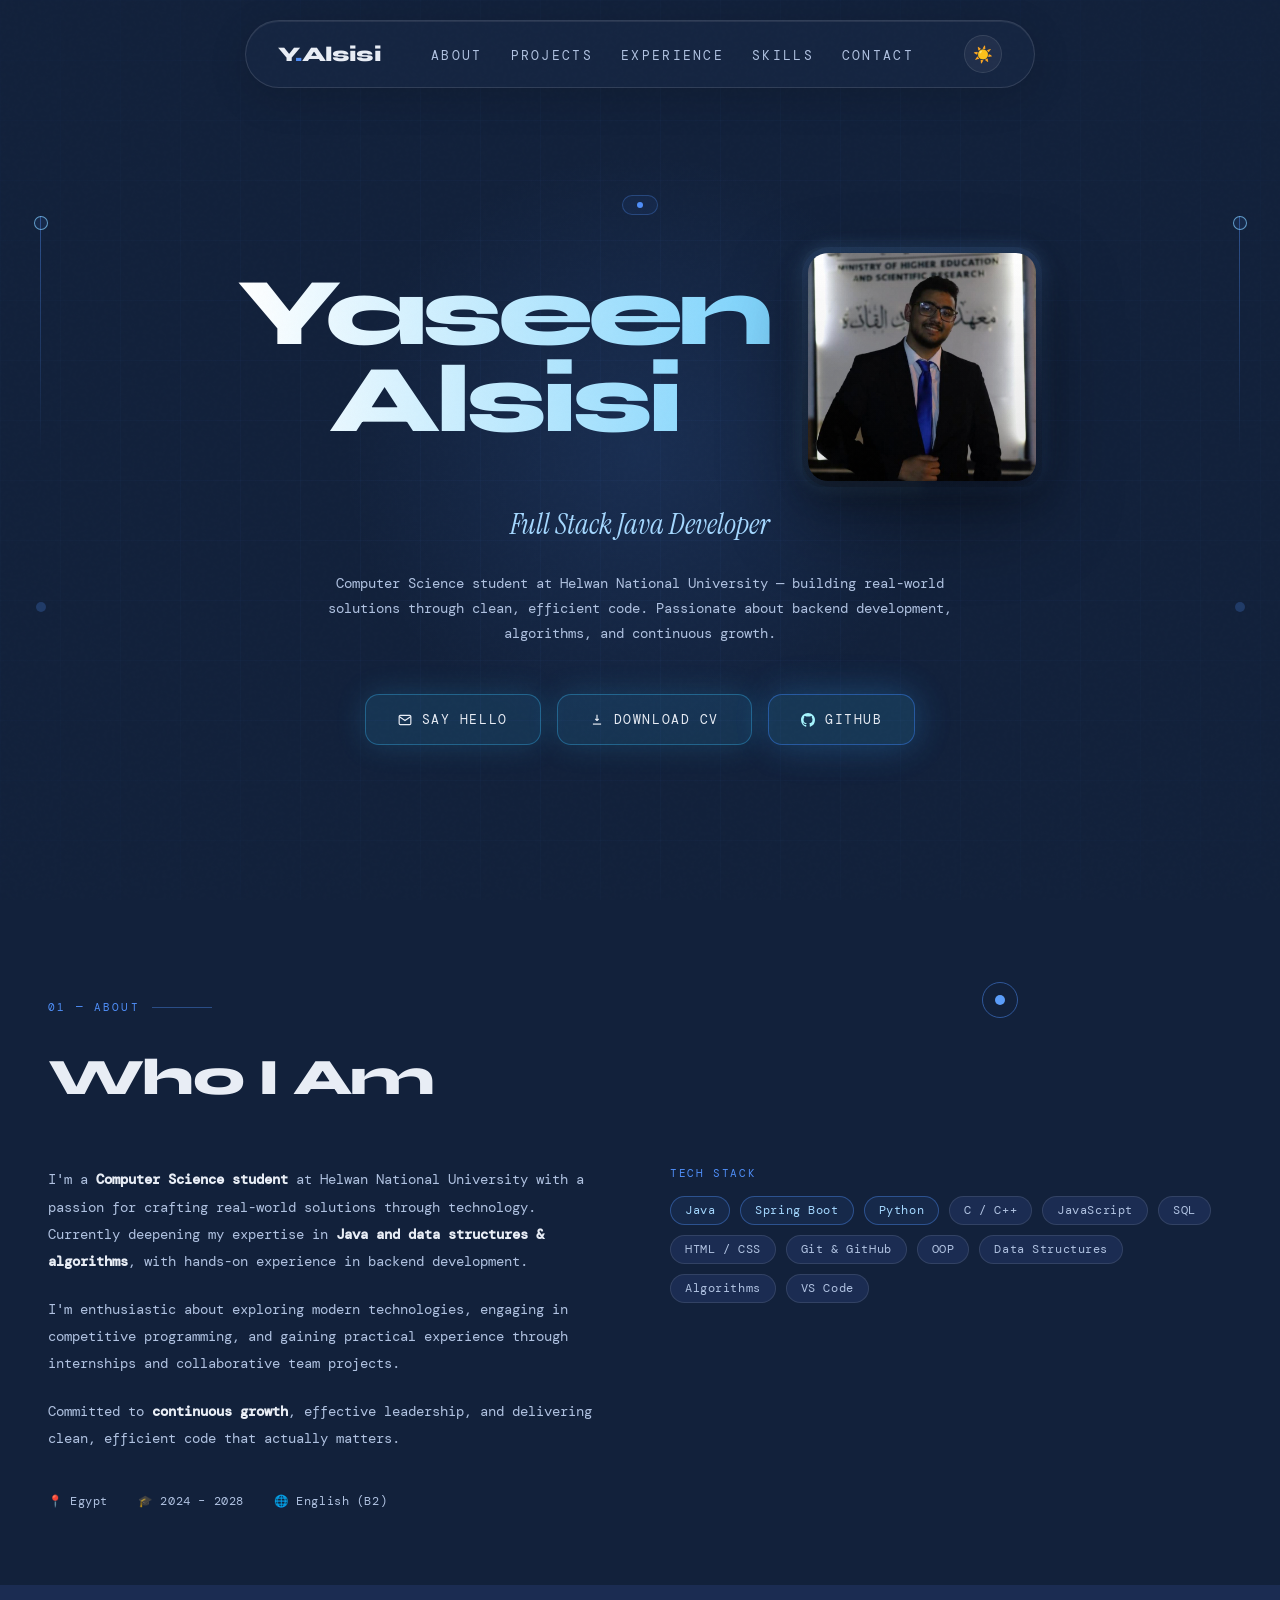
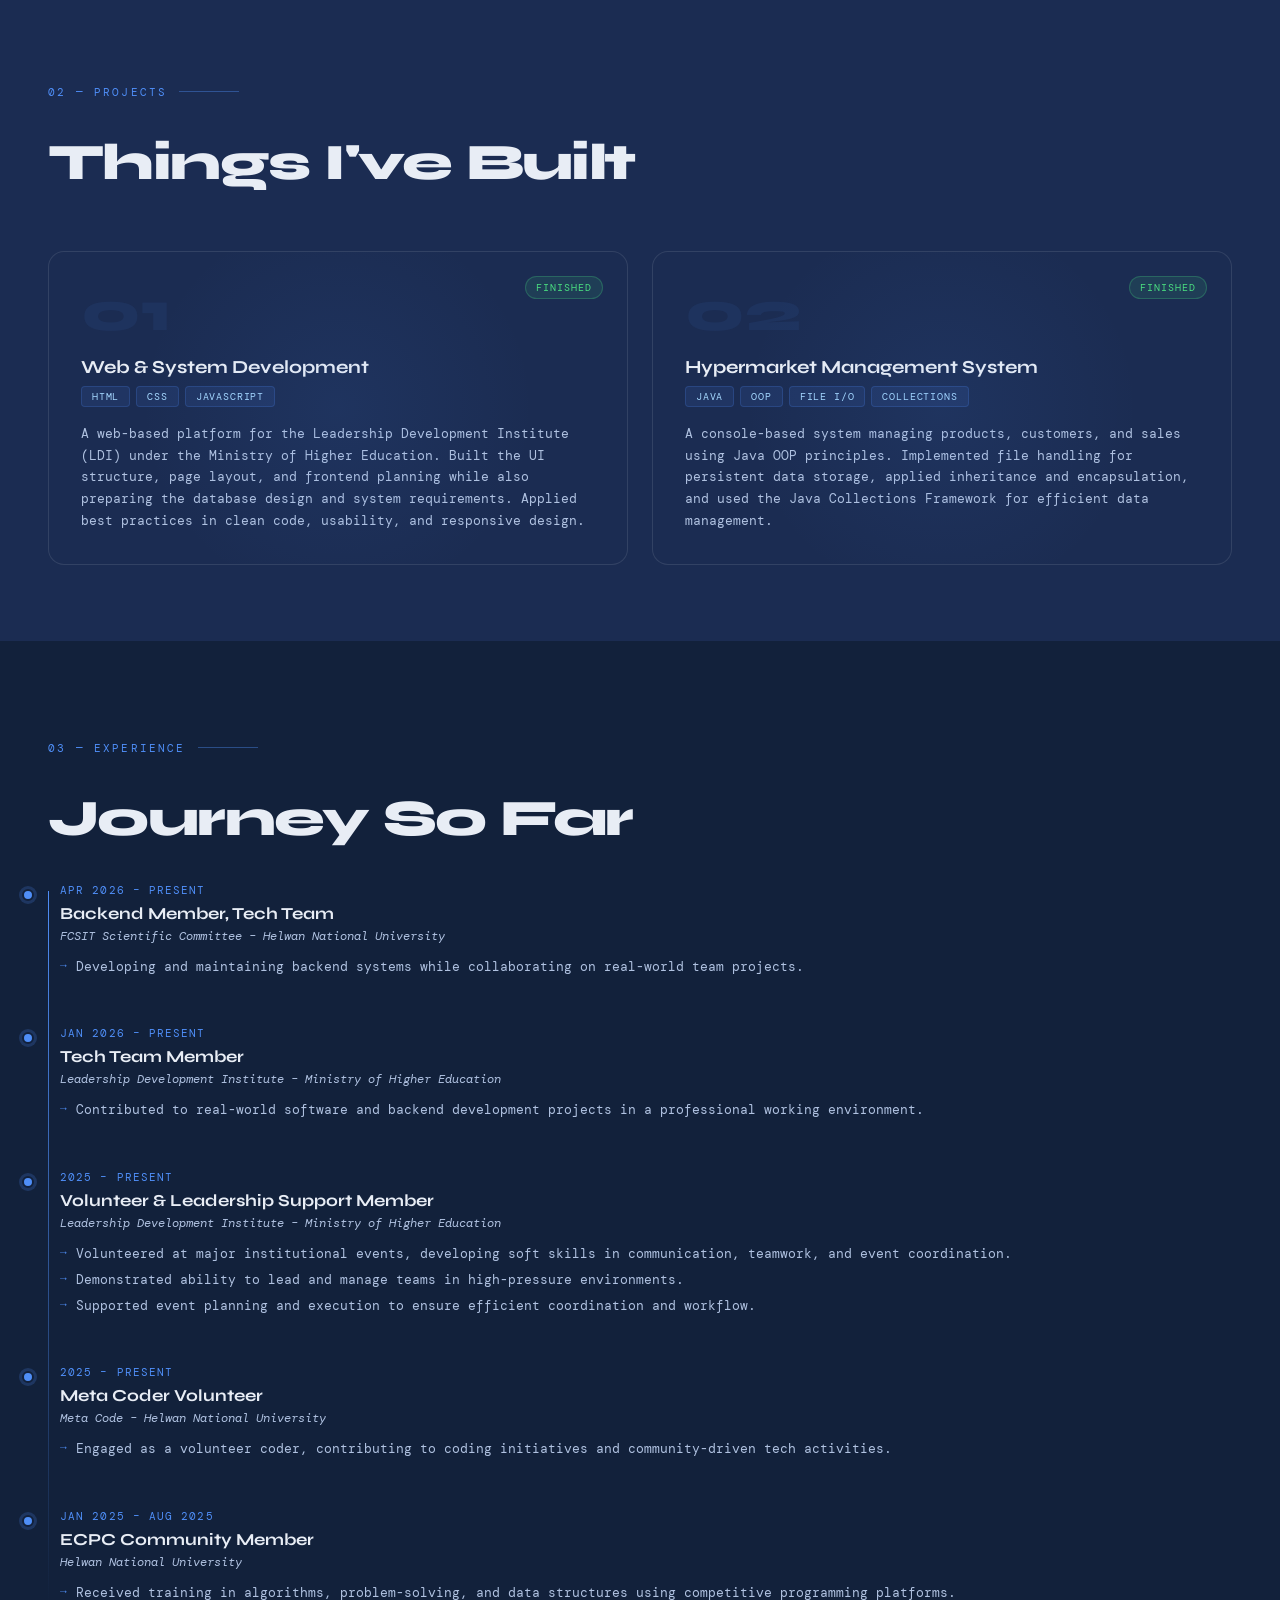
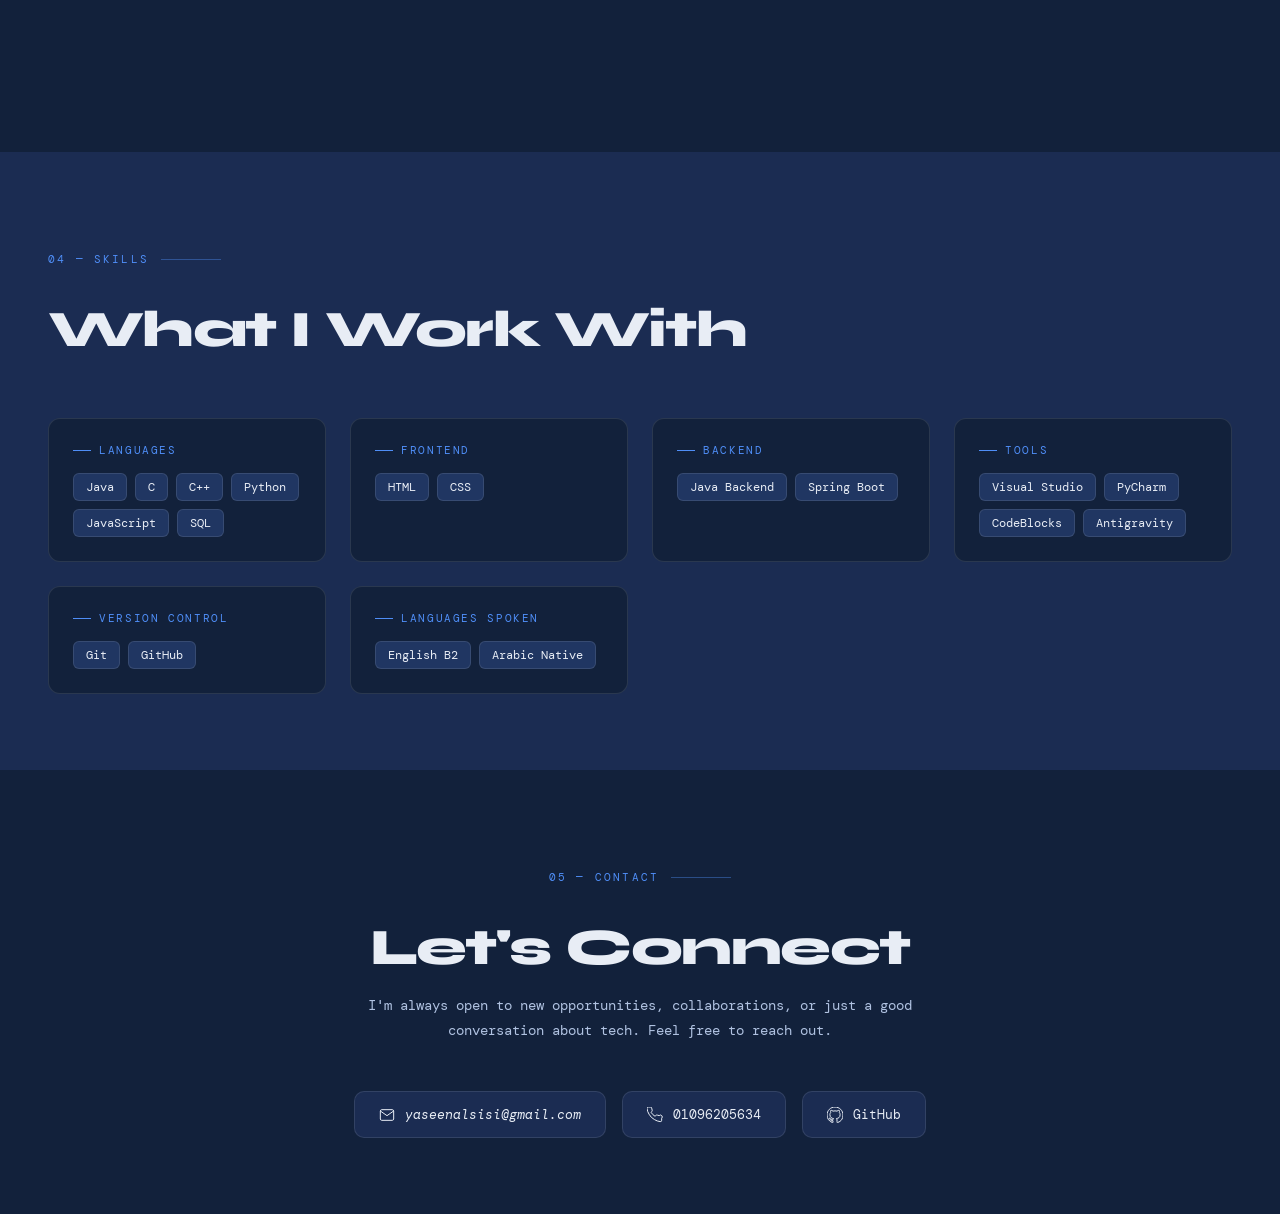
<file: index.html>
<!DOCTYPE html>
<html lang="en">
<head>
<meta charset="UTF-8">
<meta name="viewport" content="width=device-width, initial-scale=1.0">
<title>Yaseen Osama Alsisi — Portfolio</title>
<link rel="icon" href="photos/blue-letter-y-logo-design-vector.jpg">
<link href="https://fonts.googleapis.com/css2?family=Syne:wght@400;600;700;800&family=DM+Mono:ital,wght@0,300;0,400;1,300&family=Instrument+Serif:ital@0;1&display=swap" rel="stylesheet">
<link rel="stylesheet" href="style.css">
<script src="style.js" defer></script>
</head>
<body>

<div class="cursor" id="cursor"></div>
<div class="cursor-ring" id="cursorRing"></div>

<!-- NAV -->
<nav>
  <a href="#" class="nav-logo">Y<span>.</span>Alsisi</a>
  <ul class="nav-links">
    <li><a href="#about">About</a></li>
    <li><a href="#projects">Projects</a></li>
    <li><a href="#experience">Experience</a></li>
    <li><a href="#skills">Skills</a></li>
    <li><a href="#contact">Contact</a></li>
  </ul>
  <button class="nav-hamburger" id="nav-hamburger" aria-label="Open menu">
    <span></span><span></span><span></span>
  </button>
  <button id="theme-toggle" class="theme-toggle" aria-label="Toggle theme">🌙</button>
</nav>

<!-- HERO -->
<section class="hero">
  <div class="hero-grid"></div>
  <div class="hero-glow"></div>
  <div class="hero-accent hero-accent-left"></div>
  <div class="hero-accent hero-accent-right"></div>
  <div class="hero-content">
    <div class="hero-tag"></div>
    <div class="hero-heading">
      <h1 class="hero-name">
        Yaseen<br>
        <span class="line2">Alsisi</span>
      </h1>
      <div class="hero-photo-wrap">
        <img src="photos/WhatsApp Image 2026-06-04 at 12.15.10 AM.jpeg" alt="" class="hero-photo">
      </div>
    </div>
    <div class="hero-role">Full Stack Java Developer</div>
    <p class="hero-desc">
      Computer Science student at Helwan National University — building real-world solutions through clean, efficient code. Passionate about backend development, algorithms, and continuous growth.
    </p>
    <div class="hero-cta">
      <a href="mailto:yaseenalsisi@gmail.com" class="btn-ghost">
        <svg width="14" height="14" viewBox="0 0 24 24" fill="none" stroke="currentColor" stroke-width="2"><path d="M4 4h16c1.1 0 2 .9 2 2v12c0 1.1-.9 2-2 2H4c-1.1 0-2-.9-2-2V6c0-1.1.9-2 2-2z"/><polyline points="22,6 12,13 2,6"/></svg>
        Say Hello
      </a>
      <a href="Yaseen-Alsisi-CV.pdf" download="Yaseen-Alsisi-CV.pdf" class="btn-ghost">
        <svg width="14" height="14" viewBox="0 0 24 24" fill="none" stroke="currentColor" stroke-width="2"><path d="M12 3v10m0 0l-3-3m3 3l3-3"/><path d="M5 19h14"/></svg>
        Download CV
      </a>
      <a href="https://github.com/YaseenAlsisi" target="_blank" class="btn-ghost btn-github">
        <svg width="14" height="14" viewBox="0 0 24 24" fill="currentColor"><path d="M12 0C5.37 0 0 5.37 0 12c0 5.31 3.435 9.795 8.205 11.385.6.105.825-.255.825-.57 0-.285-.015-1.23-.015-2.235-3.015.555-3.795-.735-4.035-1.41-.135-.345-.72-1.41-1.23-1.695-.42-.225-1.02-.78-.015-.795.945-.015 1.62.87 1.845 1.23 1.08 1.815 2.805 1.305 3.495.99.105-.78.42-1.305.765-1.605-2.67-.3-5.46-1.335-5.46-5.925 0-1.305.465-2.385 1.23-3.225-.12-.3-.54-1.53.12-3.18 0 0 1.005-.315 3.3 1.23.96-.27 1.98-.405 3-.405s2.04.135 3 .405c2.295-1.56 3.3-1.23 3.3-1.23.66 1.65.24 2.88.12 3.18.765.84 1.23 1.905 1.23 3.225 0 4.605-2.805 5.625-5.475 5.925.435.375.81 1.095.81 2.22 0 1.605-.015 2.895-.015 3.3 0 .315.225.69.825.57A12.02 12.02 0 0024 12c0-6.63-5.37-12-12-12z"/></svg>
        GitHub
      </a>
    </div>
  </div>
  <div class="hero-stats">
    <div class="stat-item">
      <div class="stat-num">2.7<span>6</span></div>
      <div class="stat-label">CGPA</div>
    </div>
    <div class="stat-item">
      <div class="stat-num">2<span>+</span></div>
      <div class="stat-label">Projects</div>
    </div>
    <div class="stat-item">
      <div class="stat-num">4<span>+</span></div>
      <div class="stat-label">Activities</div>
    </div>
  </div>
</section>

<!-- ABOUT -->
<section id="about">
  <div class="section-label">01 — About</div>
  <h2 class="section-title reveal">Who I Am</h2>
  <div class="about-grid">
    <div class="about-text reveal">
      <p>I'm a <strong>Computer Science student</strong> at Helwan National University with a passion for crafting real-world solutions through technology. Currently deepening my expertise in <strong>Java and data structures & algorithms</strong>, with hands-on experience in backend development.</p>
      <p>I'm enthusiastic about exploring modern technologies, engaging in competitive programming, and gaining practical experience through internships and collaborative team projects.</p>
      <p>Committed to <strong>continuous growth</strong>, effective leadership, and delivering clean, efficient code that actually matters.</p>
      <br>
      <div style="font-size:0.72rem; color: var(--muted); letter-spacing:0.05em;">
        📍 Egypt &nbsp;&nbsp; 🎓 2024 – 2028 &nbsp;&nbsp; 🌐 English (B2)
      </div>
    </div>
    <div class="reveal">
      <div style="font-size:0.68rem; letter-spacing:0.15em; text-transform:uppercase; color:var(--accent); margin-bottom:16px;">Tech Stack</div>
      <div class="skills-cloud">
        <span class="skill-tag highlight">Java</span>
        <span class="skill-tag highlight">Spring Boot</span>
        <span class="skill-tag highlight">Python</span>
        <span class="skill-tag">C / C++</span>
        <span class="skill-tag">JavaScript</span>
        <span class="skill-tag">SQL</span>
        <span class="skill-tag">HTML / CSS</span>
        <span class="skill-tag">Git & GitHub</span>
        <span class="skill-tag">OOP</span>
        <span class="skill-tag">Data Structures</span>
        <span class="skill-tag">Algorithms</span>
        <span class="skill-tag">VS Code</span>
      </div>
    </div>
  </div>
</section>

<!-- PROJECTS -->
<section id="projects" style="background: var(--surface);">
  <div class="section-label">02 — Projects</div>
  <h2 class="section-title reveal">Things I've Built</h2>
  <div class="projects-grid">

    <div class="project-card reveal">
      <div class="project-status">Finished</div>
      <div class="project-num">01</div>
      <div class="project-title">Web & System Development</div>
      <div class="project-tech">
        <span class="tech-badge">HTML</span>
        <span class="tech-badge">CSS</span>
        <span class="tech-badge">JavaScript</span>
      </div>
      <p class="project-desc">
        A web-based platform for the Leadership Development Institute (LDI) under the Ministry of Higher Education. Built the UI structure, page layout, and frontend planning while also preparing the database design and system requirements. Applied best practices in clean code, usability, and responsive design.
      </p>
    </div>

    <div class="project-card reveal" style="transition-delay: 0.1s">
      <div class="project-status">Finished</div>
      <div class="project-num">02</div>
      <div class="project-title">Hypermarket Management System</div>
      <div class="project-tech">
        <span class="tech-badge">Java</span>
        <span class="tech-badge">OOP</span>
        <span class="tech-badge">File I/O</span>
        <span class="tech-badge">Collections</span>
      </div>
      <p class="project-desc">
        A console-based system managing products, customers, and sales using Java OOP principles. Implemented file handling for persistent data storage, applied inheritance and encapsulation, and used the Java Collections Framework for efficient data management.
      </p>
    </div>

  </div>
</section>

<!-- EXPERIENCE -->
<section id="experience">
  <div class="section-label">03 — Experience</div>
  <h2 class="section-title reveal">Journey So Far</h2>
  <div class="timeline">

    <div class="timeline-item">
      <div class="timeline-dot"></div>
      <div class="timeline-date">Apr 2026 – Present</div>
      <div class="timeline-title">Backend Member, Tech Team</div>
      <div class="timeline-org">FCSIT Scientific Committee – Helwan National University</div>
      <ul class="timeline-bullets">
        <li>Developing and maintaining backend systems while collaborating on real-world team projects.</li>
      </ul>
    </div>

    <div class="timeline-item">
      <div class="timeline-dot"></div>
      <div class="timeline-date">Jan 2026 – Present</div>
      <div class="timeline-title">Tech Team Member</div>
      <div class="timeline-org">Leadership Development Institute – Ministry of Higher Education</div>
      <ul class="timeline-bullets">
        <li>Contributed to real-world software and backend development projects in a professional working environment.</li>
      </ul>
    </div>

    <div class="timeline-item">
      <div class="timeline-dot"></div>
      <div class="timeline-date">2025 – Present</div>
      <div class="timeline-title">Volunteer & Leadership Support Member</div>
      <div class="timeline-org">Leadership Development Institute – Ministry of Higher Education</div>
      <ul class="timeline-bullets">
        <li>Volunteered at major institutional events, developing soft skills in communication, teamwork, and event coordination.</li>
        <li>Demonstrated ability to lead and manage teams in high-pressure environments.</li>
        <li>Supported event planning and execution to ensure efficient coordination and workflow.</li>
      </ul>
    </div>

    <div class="timeline-item">
      <div class="timeline-dot"></div>
      <div class="timeline-date">2025 – Present</div>
      <div class="timeline-title">Meta Coder Volunteer</div>
      <div class="timeline-org">Meta Code – Helwan National University</div>
      <ul class="timeline-bullets">
        <li>Engaged as a volunteer coder, contributing to coding initiatives and community-driven tech activities.</li>
      </ul>
    </div>

    <div class="timeline-item">
      <div class="timeline-dot"></div>
      <div class="timeline-date">Jan 2025 – Aug 2025</div>
      <div class="timeline-title">ECPC Community Member</div>
      <div class="timeline-org">Helwan National University</div>
      <ul class="timeline-bullets">
        <li>Received training in algorithms, problem-solving, and data structures using competitive programming platforms.</li>
      </ul>
    </div>

  </div>
</section>

<!-- SKILLS -->
<section id="skills" class="skills-section">
  <div class="section-label">04 — Skills</div>
  <h2 class="section-title reveal">What I Work With</h2>
  <div class="skills-categories reveal">
    <div class="skill-category">
      <div class="skill-cat-title">Languages</div>
      <div class="skill-items">
        <span class="skill-item">Java</span>
        <span class="skill-item">C</span>
        <span class="skill-item">C++</span>
        <span class="skill-item">Python</span>
        <span class="skill-item">JavaScript</span>
        <span class="skill-item">SQL</span>

      </div>
    </div>
    <div class="skill-category">
      <div class="skill-cat-title">Frontend</div>
      <div class="skill-items">
        <span class="skill-item">HTML</span>
        <span class="skill-item">CSS</span>
      </div>
    </div>
    <div class="skill-category">
      <div class="skill-cat-title">Backend</div>
      <div class="skill-items">
        <span class="skill-item">Java Backend</span>
        <span class="skill-item">Spring Boot</span>
      </div>
    </div>
    <div class="skill-category">
      <div class="skill-cat-title">Tools</div>
      <div class="skill-items">
        <span class="skill-item">Visual Studio</span>
        <span class="skill-item">PyCharm</span>
        <span class="skill-item">CodeBlocks</span>
        <span class="skill-item">Antigravity</span>

      </div>
    </div>
    <div class="skill-category">
      <div class="skill-cat-title">Version Control</div>
      <div class="skill-items">
        <span class="skill-item">Git</span>
        <span class="skill-item">GitHub</span>
      </div>
    </div>
    <div class="skill-category">
      <div class="skill-cat-title">Languages Spoken</div>
      <div class="skill-items">
        <span class="skill-item">English B2</span>
        <span class="skill-item">Arabic Native</span>
      </div>
    </div>
  </div>
</section>

<!-- CONTACT -->
<section id="contact">
  <div class="contact-inner">
    <div class="section-label" style="justify-content:center;">05 — Contact</div>
    <h2 class="section-title reveal" style="text-align:center;">Let's Connect</h2>
    <p class="reveal">I'm always open to new opportunities, collaborations, or just a good conversation about tech. Feel free to reach out.</p>
    <div class="contact-links reveal">
      <a href="mailto:yaseenalsisi@gmail.com" class="contact-link">
        <svg viewBox="0 0 24 24"><path d="M4 4h16c1.1 0 2 .9 2 2v12c0 1.1-.9 2-2 2H4c-1.1 0-2-.9-2-2V6c0-1.1.9-2 2-2z"/><polyline points="22,6 12,13 2,6"/></svg><i class="fa-solid fa-envelope">yaseenalsisi@gmail.com</i>
      </a>
      <a href="tel:+201096205634" class="contact-link">
        <svg viewBox="0 0 24 24"><path d="M22 16.92v3a2 2 0 01-2.18 2 19.79 19.79 0 01-8.63-3.07A19.5 19.5 0 013.07 10.8a19.79 19.79 0 01-3.07-8.68A2 2 0 012 0h3a2 2 0 012 1.72c.127.96.361 1.903.7 2.81a2 2 0 01-.45 2.11L6.09 7.91a16 16 0 006 6l1.27-1.27a2 2 0 012.11-.45c.907.339 1.85.573 2.81.7A2 2 0 0122 16.92z"/></svg>
        01096205634
      </a>
      <a href="https://github.com/YaseenAlsisi" target="_blank" class="contact-link">
        <svg viewBox="0 0 24 24" fill="currentColor" stroke="none"><path d="M12 0C5.37 0 0 5.37 0 12c0 5.31 3.435 9.795 8.205 11.385.6.105.825-.255.825-.57 0-.285-.015-1.23-.015-2.235-3.015.555-3.795-.735-4.035-1.41-.135-.345-.72-1.41-1.23-1.695-.42-.225-1.02-.78-.015-.795.945-.015 1.62.87 1.845 1.23 1.08 1.815 2.805 1.305 3.495.99.105-.78.42-1.305.765-1.605-2.67-.3-5.46-1.335-5.46-5.925 0-1.305.465-2.385 1.23-3.225-.12-.3-.54-1.53.12-3.18 0 0 1.005-.315 3.3 1.23.96-.27 1.98-.405 3-.405s2.04.135 3 .405c2.295-1.56 3.3-1.23 3.3-1.23.66 1.65.24 2.88.12 3.18.765.84 1.23 1.905 1.23 3.225 0 4.605-2.805 5.625-5.475 5.925.435.375.81 1.095.81 2.22 0 1.605-.015 2.895-.015 3.3 0 .315.225.69.825.57A12.02 12.02 0 0024 12c0-6.63-5.37-12-12-12z"/></svg>
        GitHub
      </a>
    </div>
  </div>
</section>
</body>
</html>
</file>
<file: style.css>
:root {
  --bg: #080c14;
  --surface: #0e1420;
  --surface2: #131926;
  --border: rgba(255, 255, 255, 0.07);
  --accent: #4f8ef7;
  --accent2: #7dd3fc;
  --accent3: #f472b6;
  --text: #e8edf5;
  --muted: #6b7a99;
  --glow: rgba(79, 142, 247, 0.15);
}

html[data-theme="light"] {
  --bg: #12213b;
  --surface: #1b2c52;
  --surface2: #203662;
  --border: rgba(255, 255, 255, 0.1);
  --accent: #4f8ef7;
  --accent2: #a5d8ff;
  --accent3: #fca5a5;
  --text: #e8edf5;
  --muted: #b0c2e1;
  --glow: rgba(79, 142, 247, 0.18);
}

*,
*::before,
*::after {
  box-sizing: border-box;
  margin: 0;
  padding: 0;
}

html {
  scroll-behavior: smooth;
}

body {
  background: var(--bg);
  color: var(--text);
  font-family: "DM Mono", monospace;
  overflow-x: hidden;
  cursor: none;
  transition: background 0.25s ease, color 0.25s ease;
}

/* Custom cursor */
.cursor {
  width: 10px;
  height: 10px;
  background: var(--accent);
  border-radius: 50%;
  position: fixed;
  top: 0;
  left: 0;
  pointer-events: none;
  z-index: 9999;
  transition: transform 0.1s ease;
  mix-blend-mode: screen;
}
.cursor-ring {
  width: 36px;
  height: 36px;
  border: 1px solid var(--accent);
  border-radius: 50%;
  position: fixed;
  top: 0;
  left: 0;
  pointer-events: none;
  z-index: 9998;
  transition:
    transform 0.18s ease,
    width 0.2s,
    height 0.2s,
    opacity 0.2s;
  opacity: 0.5;
}

/* Noise overlay */
body::before {
  content: "";
  position: fixed;
  inset: 0;
  background-image: url("data:image/svg+xml,%3Csvg viewBox='0 0 256 256' xmlns='http://www.w3.org/2000/svg'%3E%3Cfilter id='noise'%3E%3CfeTurbulence type='fractalNoise' baseFrequency='0.9' numOctaves='4' stitchTiles='stitch'/%3E%3C/filter%3E%3Crect width='100%25' height='100%25' filter='url(%23noise)' opacity='0.04'/%3E%3C/svg%3E");
  pointer-events: none;
  z-index: 1000;
  opacity: 0.35;
}

/* NAV */
nav {
  position: fixed;
  top: 20px;
  left: 50%;
  transform: translateX(-50%);

  width: fit-content;
  min-width: 700px;

  padding: 14px 32px;
  display: flex;
  justify-content: space-between;
  align-items: center;
  gap: 50px;

  z-index: 500;

  background: rgba(8, 12, 20, 0.85);
  backdrop-filter: blur(20px);

  border: 1px solid var(--border);
  border-radius: 999px; /* Oval shape */

  box-shadow:
    0 8px 32px rgba(0, 0, 0, 0.3),
    inset 0 1px 0 rgba(255, 255, 255, 0.05);
}

html[data-theme="light"] nav {
  background: rgba(22, 38, 67, 0.88);
  border-color: rgba(255, 255, 255, 0.12);
  box-shadow: 0 10px 40px rgba(0, 0, 0, 0.14), inset 0 1px 0 rgba(255, 255, 255, 0.08);
}

.theme-toggle {
  width: 38px;
  height: 38px;
  border-radius: 50%;
  display: inline-grid;
  place-items: center;
  border: 1px solid var(--border);
  background: rgba(255, 255, 255, 0.05);
  color: var(--text);
  font-size: 1rem;
  cursor: pointer;
  transition: transform 0.2s ease, background 0.2s ease, color 0.2s ease;
}

.theme-toggle:hover {
  transform: translateY(-2px);
  background: rgba(255, 255, 255, 0.12);
}

.theme-toggle:focus-visible {
  outline: 2px solid var(--accent);
  outline-offset: 3px;
}

/* Logo */
.nav-logo {
  font-family: "Syne", sans-serif;
  font-weight: 800;
  font-size: 1.3rem;
  letter-spacing: -0.03em;
  color: var(--text);
  text-decoration: none;

  transition: transform 0.3s ease;
}

.nav-logo:hover {
  transform: scale(1.05);
}

.nav-logo span {
  color: var(--accent);
}

/* Links */
.nav-links {
  display: flex;
  align-items: center;
  gap: 28px;
  list-style: none;
  margin: 0;
  padding: 0;
}

.nav-links a {
  font-size: 0.8rem;
  letter-spacing: 0.18em;
  text-transform: uppercase;
  color: var(--muted);
  text-decoration: none;
  transition: all 0.3s ease;
  position: relative;
}

.nav-links a:hover {
  color: var(--accent);
}

.nav-links a::after {
  content: "";
  position: absolute;
  left: 0;
  bottom: -6px;
  width: 0;
  height: 2px;
  background: var(--accent);
  transition: width 0.3s ease;
}

.nav-links a:hover::after {
  width: 100%;
}

/* HERO */
.hero {
  min-height: 100vh;
  display: flex;
  justify-content: center;
  align-items: center;
  text-align: center;
  padding: 120px 48px 80px;
  position: relative;
  overflow: hidden;
}

.hero-grid {
  position: absolute;
  inset: 0;
  background-image:
    linear-gradient(rgba(79, 142, 247, 0.04) 1px, transparent 1px),
    linear-gradient(90deg, rgba(79, 142, 247, 0.04) 1px, transparent 1px);
  background-size: 60px 60px;
  mask-image: radial-gradient(
    ellipse 80% 80% at 50% 50%,
    black 30%,
    transparent 100%
  );
}

.hero-glow {
  position: absolute;
  width: 600px;
  height: 600px;
  background: radial-gradient(
    circle,
    rgba(79, 142, 247, 0.12) 0%,
    transparent 70%
  );
  top: 50%;
  left: 50%;
  transform: translate(-50%, -50%);
  pointer-events: none;
  animation: pulse 4s ease-in-out infinite;
}

.hero-accent {
  position: absolute;
  top: 24%;
  width: 1px;
  height: 44%;
  background: linear-gradient(
    to bottom,
    rgba(79, 142, 247, 0.45),
    transparent 60%
  );
  pointer-events: none;
}

.hero-accent::before,
.hero-accent::after {
  content: "";
  position: absolute;
  left: 50%;
  transform: translateX(-50%);
  border-radius: 50%;
}

.hero-accent::before {
  top: 0;
  width: 14px;
  height: 14px;
  background: rgba(79, 142, 247, 0.08);
  border: 1px solid rgba(127, 204, 255, 0.7);
}

.hero-accent::after {
  bottom: 0;
  width: 10px;
  height: 10px;
  background: rgba(79, 142, 247, 0.24);
}

.hero-accent-left {
  left: 40px;
}

.hero-accent-right {
  right: 40px;
}

@keyframes pulse {
  0%,
  100% {
    transform: translate(-50%, -50%) scale(1);
    opacity: 1;
  }
  50% {
    transform: translate(-50%, -50%) scale(1.1);
    opacity: 0.7;
  }
}

.hero-content {
  position: relative;
  z-index: 2;
  max-width: 900px;
  display: flex;
  flex-direction: column;
  align-items: center;
}

.hero-heading {
  display: flex;
  align-items: center;
  justify-content: center;
  gap: 32px;
  flex-wrap: wrap;
  width: 100%;
  margin-bottom: 18px;
}

.hero-photo-wrap {
  width: 240px;
  max-width: 32vw;
  min-width: 180px;
  border-radius: 28px;
  overflow: visible;
  position: relative;
  padding: 6px; /* space for outer ring */
  background: linear-gradient(180deg, rgba(79, 142, 247, 0.06), rgba(15, 23, 42, 0.9));
  box-shadow: 0 32px 80px rgba(0, 0, 0, 0.35);
}

.hero-photo-wrap::before {
  content: "";
  position: absolute;
  inset: -6px;
  border-radius: 36px;
  background: conic-gradient(from 180deg, rgba(127, 204, 255, 0.12), rgba(79, 142, 247, 0.10));
  z-index: 0;
  filter: blur(6px);
  pointer-events: none;
}

.hero-photo {
  width: 100%;
  height: auto;
  display: block;
  aspect-ratio: 1 / 1;
  object-fit: cover;
  border-radius: 20px;
  position: relative;
  z-index: 2;
  transform: translateZ(0);
  transition: transform 0.25s ease, box-shadow 0.25s ease;
  box-shadow: 0 10px 30px rgba(0, 0, 0, 0.45);
  filter: saturate(1.05) contrast(1.02);
}

.hero-photo-wrap::after {
  content: "";
  position: absolute;
  inset: 0;
  border-radius: 20px;
  background: linear-gradient(180deg, rgba(255,255,255,0.02), rgba(0,0,0,0.10));
  z-index: 3;
  pointer-events: none;
}

.hero-photo-wrap:hover .hero-photo {
  transform: translateY(-6px) scale(1.02);
  box-shadow: 0 24px 60px rgba(79, 142, 247, 0.18);
}

.hero-tag {
  display: inline-flex;
  align-items: center;
  gap: 8px;
  font-size: 0.72rem;
  letter-spacing: 0.15em;
  text-transform: uppercase;
  color: var(--accent);
  border: 1px solid rgba(79, 142, 247, 0.3);
  padding: 6px 14px;
  border-radius: 100px;
  margin-bottom: 32px;
  background: rgba(79, 142, 247, 0.06);
  animation: fadeUp 0.8s ease both;
}

.hero-tag::before {
  content: "";
  width: 6px;
  height: 6px;
  background: var(--accent);
  border-radius: 50%;
  animation: blink 1.5s ease-in-out infinite;
}

@keyframes blink {
  0%,
  100% {
    opacity: 1;
  }
  50% {
    opacity: 0.2;
  }
}

h1.hero-name {
  font-family: "Syne", sans-serif;
  font-weight: 800;
  font-size: clamp(6rem, 6vw, 6rem);
  line-height: 0.9;
  letter-spacing: -0.05em;
  margin-bottom: 20px;
  text-align: center;

  background: linear-gradient(
    90deg,
    #ffffff,
    #7dd3fc,
    #4f8ef7,
    #ffffff
  );
  background-size: 300% auto;

  -webkit-background-clip: text;
  -webkit-text-fill-color: transparent;

  animation:
    fadeUp 0.8s 0.1s ease both,
    shine 6s linear infinite;
}

h1.hero-name .line2 {
  display: block;
}

@keyframes shine {
  to {
    background-position: 300% center;
  }
}

.hero-role {
  font-family: "Instrument Serif", serif;
  font-style: italic;
  font-size: clamp(1.2rem, 2.5vw, 1.8rem);
  color: var(--accent2);
  margin-bottom: 28px;
  animation: fadeUp 0.8s 0.2s ease both;
}

.hero-desc {
  font-size: 0.88rem;
  line-height: 1.8;
  color: var(--muted);
  max-width: 650px;
  margin: 0 auto 48px;
  animation: fadeUp 0.8s 0.3s ease both;
}

.hero-cta {
  display: flex;
  justify-content: center;
  gap: 16px;
  flex-wrap: wrap;
  animation: fadeUp 0.8s 0.4s ease both;
}

.btn-primary,
.btn-ghost,
.btn-github {
  display: inline-flex;
  align-items: center;
  gap: 10px;
  padding: 16px 32px;
  border-radius: 14px;
  font-family: "DM Mono", monospace;
  font-size: 0.82rem;
  letter-spacing: 0.12em;
  text-decoration: none;
  text-transform: uppercase;
  transition: transform 0.25s ease, box-shadow 0.25s ease, border-color 0.25s ease, background 0.25s ease, color 0.25s ease;
  cursor: none;
}

.btn-primary {
  background: linear-gradient(135deg, #7dd3fc 0%, #38bdf8 100%);
  color: #fff;
  border: 1px solid rgba(59, 130, 246, 0.4);
  box-shadow: 0 20px 40px rgba(56, 189, 248, 0.18);
}

.btn-primary:hover {
  transform: translateY(-3px);
  background: linear-gradient(135deg, #93c5fd 0%, #60a5fa 100%);
  box-shadow: 0 24px 48px rgba(56, 189, 248, 0.28);
}

.btn-ghost {
  background: rgba(56, 189, 248, 0.12);
  border: 1px solid rgba(56, 189, 248, 0.35);
  color: #e8edf5;
  box-shadow: 0 0 30px rgba(56, 189, 248, 0.18);
}

.btn-ghost:hover {
  color: #dbeafe;
  border-color: rgba(96, 165, 250, 0.8);
  background: rgba(59, 130, 246, 0.18);
  transform: translateY(-3px);
  box-shadow: 0 0 42px rgba(59, 130, 246, 0.28);
}

.btn-github {
  position: relative;
  border: 1px solid rgba(59, 130, 246, 0.45);
  background: rgba(56, 189, 248, 0.14);
  color: #e8edf5;
  box-shadow: 0 0 34px rgba(56, 189, 248, 0.2);
}

.btn-github::before {
  content: "";
  position: absolute;
  inset: 0;
  border-radius: 14px;
  box-shadow: 0 0 48px rgba(59, 130, 246, 0.3);
  opacity: 0.35;
  pointer-events: none;
  transition: opacity 0.25s ease;
}

.btn-github svg {
  color: #a5f3fc;
}

.btn-github:hover {
  color: #ffffff;
  background: rgba(96, 165, 250, 0.22);
  border-color: rgba(147, 197, 253, 0.85);
  transform: translateY(-3px);
  box-shadow: 0 0 48px rgba(56, 189, 248, 0.32);
}

.btn-github:hover::before {
  opacity: 0.55;
}

.hero-stats {
  display: none;
}

@keyframes fadeUp {
  from {
    opacity: 0;
    transform: translateY(30px);
  }
  to {
    opacity: 1;
    transform: translateY(0);
  }
}

@keyframes fadeLeft {
  from {
    opacity: 0;
    transform: translate(30px, -50%);
  }
  to {
    opacity: 1;
    transform: translate(0, -50%);
  }
}

/* SECTIONS */
section {
  padding: 100px 48px;
}
.section-label {
  font-size: 0.68rem;
  letter-spacing: 0.2em;
  text-transform: uppercase;
  color: var(--accent);
  margin-bottom: 12px;
  display: flex;
  align-items: center;
  gap: 12px;
}
.section-label::after {
  content: "";
  flex: 1;
  max-width: 60px;
  height: 1px;
  background: var(--accent);
  opacity: 0.4;
}
h2.section-title {
  font-family: "Syne", sans-serif;
  font-weight: 800;
  font-size: clamp(2rem, 4vw, 3.2rem);
  letter-spacing: -0.03em;
  margin-bottom: 60px;
  line-height: 1.1;
}

/* ABOUT */
.about-grid {
  display: grid;
  grid-template-columns: 1fr 1fr;
  gap: 60px;
  align-items: start;
}
.about-text p {
  font-size: 0.9rem;
  line-height: 1.9;
  color: var(--muted);
  margin-bottom: 20px;
}
.about-text p strong {
  color: var(--text);
}
.skills-cloud {
  display: flex;
  flex-wrap: wrap;
  gap: 10px;
  margin-top: 8px;
}
.skill-tag {
  padding: 6px 14px;
  background: var(--surface);
  border: 1px solid var(--border);
  border-radius: 100px;
  font-size: 0.72rem;
  color: var(--muted);
  letter-spacing: 0.05em;
  transition: all 0.2s;
}
.skill-tag:hover {
  border-color: var(--accent);
  color: var(--accent2);
  background: rgba(79, 142, 247, 0.08);
}
.skill-tag.highlight {
  border-color: rgba(79, 142, 247, 0.4);
  color: var(--accent2);
  background: rgba(79, 142, 247, 0.08);
}

/* EXPERIENCE TIMELINE */
.timeline {
  position: relative;
  padding-left: 32px;
}
.timeline::before {
  content: "";
  position: absolute;
  left: 0;
  top: 8px;
  bottom: 0;
  width: 1px;
  background: linear-gradient(to bottom, var(--accent), transparent);
}
.timeline-item {
  position: relative;
  margin-bottom: 48px;
  opacity: 1;
  transform: translateX(-20px);
  transition:
    opacity 0.5s ease,
    transform 0.5s ease;
}
.timeline-item.visible {
  opacity: 1;
  transform: translateX(0);
}
.timeline-dot {
  position: absolute;
  left: -38px;
  top: 6px;
  width: 12px;
  height: 12px;
  background: var(--accent);
  border-radius: 50%;
  border: 2px solid var(--bg);
  box-shadow: 0 0 0 3px rgba(79, 142, 247, 0.2);
}
.timeline-date {
  font-size: 0.68rem;
  letter-spacing: 0.1em;
  color: var(--accent);
  text-transform: uppercase;
  margin-bottom: 6px;
}
.timeline-title {
  font-family: "Syne", sans-serif;
  font-size: 1.05rem;
  font-weight: 700;
  margin-bottom: 4px;
}
.timeline-org {
  font-size: 0.78rem;
  color: var(--muted);
  margin-bottom: 12px;
  font-style: italic;
}
.timeline-bullets {
  list-style: none;
}
.timeline-bullets li {
  font-size: 0.82rem;
  color: var(--muted);
  line-height: 1.7;
  padding-left: 16px;
  position: relative;
  margin-bottom: 4px;
}
.timeline-bullets li::before {
  content: "→";
  position: absolute;
  left: 0;
  color: var(--accent);
  font-size: 0.7rem;
}

/* PROJECTS */
.projects-grid {
  display: grid;
  grid-template-columns: repeat(auto-fit, minmax(340px, 1fr));
  gap: 24px;
}
.project-card {
  background: var(--surface);
  border: 1px solid var(--border);
  border-radius: 16px;
  padding: 32px;
  position: relative;
  overflow: hidden;
  transition: all 0.3s ease;
  opacity: 1;
  transform: translateY(20px);
}
.project-card.visible {
  opacity: 1;
  transform: translateY(0);
}
.project-card::before {
  content: "";
  position: absolute;
  inset: 0;
  background: radial-gradient(
    circle at var(--mx, 50%) var(--my, 50%),
    rgba(79, 142, 247, 0.08),
    transparent 60%
  );
  opacity: 1;
  transition: opacity 0.3s;
}
.project-card:hover::before {
  opacity: 1;
}
.project-card:hover {
  border-color: rgba(79, 142, 247, 0.3);
  transform: translateY(-4px);
  box-shadow: 0 20px 40px rgba(0, 0, 0, 0.4);
}
.project-num {
  font-family: "Syne", sans-serif;
  font-size: 3.5rem;
  font-weight: 800;
  color: rgba(79, 142, 247, 0.08);
  line-height: 1;
  margin-bottom: 16px;
}
.project-title {
  font-family: "Syne", sans-serif;
  font-size: 1.15rem;
  font-weight: 700;
  margin-bottom: 8px;
}
.project-tech {
  display: flex;
  flex-wrap: wrap;
  gap: 6px;
  margin-bottom: 16px;
}
.tech-badge {
  font-size: 0.65rem;
  letter-spacing: 0.08em;
  text-transform: uppercase;
  padding: 3px 10px;
  background: rgba(79, 142, 247, 0.1);
  border: 1px solid rgba(79, 142, 247, 0.2);
  color: var(--accent2);
  border-radius: 4px;
}
.project-desc {
  font-size: 0.8rem;
  color: var(--muted);
  line-height: 1.7;
}
.project-status {
  position: absolute;
  top: 24px;
  right: 24px;
  font-size: 0.65rem;
  letter-spacing: 0.1em;
  text-transform: uppercase;
  padding: 4px 10px;
  border-radius: 100px;
  background: rgba(74, 222, 128, 0.1);
  border: 1px solid rgba(74, 222, 128, 0.25);
  color: #4ade80;
}

/* SKILLS */
.skills-section {
  background: var(--surface);
}
.skills-categories {
  display: grid;
  grid-template-columns: repeat(auto-fit, minmax(250px, 1fr));
  gap: 24px;
}
.skill-category {
  background: var(--bg);
  border: 1px solid var(--border);
  border-radius: 12px;
  padding: 24px;
  transition: border-color 0.2s;
}
.skill-category:hover {
  border-color: rgba(79, 142, 247, 0.3);
}
.skill-cat-title {
  font-size: 0.68rem;
  letter-spacing: 0.15em;
  text-transform: uppercase;
  color: var(--accent);
  margin-bottom: 16px;
  display: flex;
  align-items: center;
  gap: 8px;
}
.skill-cat-title::before {
  content: "";
  width: 18px;
  height: 1px;
  background: var(--accent);
}
.skill-items {
  display: flex;
  flex-wrap: wrap;
  gap: 8px;
}
.skill-item {
  font-size: 0.78rem;
  color: var(--text);
  padding: 5px 12px;
  background: var(--surface2);
  border-radius: 6px;
  border: 1px solid var(--border);
}

/* CONTACT */
.contact-inner {
  max-width: 640px;
  margin: 0 auto;
  text-align: center;
}
.contact-inner h2 {
  margin-bottom: 16px;
}
.contact-inner p {
  font-size: 0.88rem;
  color: var(--muted);
  line-height: 1.8;
  margin-bottom: 48px;
}
.contact-links {
  display: flex;
  justify-content: center;
  gap: 16px;
  flex-wrap: wrap;
}
.contact-link {
  display: inline-flex;
  align-items: center;
  gap: 10px;
  padding: 14px 24px;
  background: var(--surface);
  border: 1px solid var(--border);
  border-radius: 10px;
  color: var(--text);
  text-decoration: none;
  font-size: 0.8rem;
  transition: all 0.2s;
  cursor: none;
}
.contact-link:hover {
  border-color: var(--accent);
  color: var(--accent2);
  transform: translateY(-2px);
  background: rgba(79, 142, 247, 0.06);
}
.contact-link svg {
  width: 16px;
  height: 16px;
  stroke: currentColor;
  fill: none;
  stroke-width: 1.5;
}

/* FOOTER */
footer {
  padding: 32px 48px;
  border-top: 1px solid var(--border);
  display: flex;
  justify-content: space-between;
  align-items: center;
  font-size: 0.72rem;
  color: var(--muted);
  letter-spacing: 0.05em;
}

/* SCROLL REVEAL */
.reveal {
  opacity: 1;
  transform: translateY(24px);
  transition:
    opacity 0.6s ease,
    transform 0.6s ease;
}
.reveal.visible {
  opacity: 1;
  transform: translateY(0);
}

/* SCROLLBAR */
::-webkit-scrollbar {
  width: 4px;
}
::-webkit-scrollbar-track {
  background: var(--bg);
}
::-webkit-scrollbar-thumb {
  background: var(--accent);
  border-radius: 2px;
}

/* HAMBURGER */
.nav-hamburger {
  display: none;
  flex-direction: column;
  gap: 5px;
  background: none;
  border: none;
  cursor: pointer;
  padding: 6px;
  flex-shrink: 0;
}
.nav-hamburger span {
  display: block;
  width: 20px;
  height: 2px;
  background: var(--text);
  border-radius: 2px;
  transition: transform 0.3s ease, opacity 0.3s ease;
}
.nav-hamburger.open span:nth-child(1) { transform: translateY(7px) rotate(45deg); }
.nav-hamburger.open span:nth-child(2) { opacity: 0; }
.nav-hamburger.open span:nth-child(3) { transform: translateY(-7px) rotate(-45deg); }

@media (max-width: 768px) {
  /* Cursor reset */
  body {
    cursor: auto;
  }
  .btn-primary,
  .btn-ghost,
  .contact-link {
    cursor: pointer;
  }

  /* Nav: remove fixed min-width, add hamburger layout */
  nav {
    min-width: unset;
    width: calc(100% - 32px);
    top: 16px;
    padding: 12px 20px;
    gap: 0;
    flex-wrap: wrap;
    justify-content: space-between;
    align-items: center;
    border-radius: 20px;
  }

  .nav-logo {
    order: 1;
  }

  .theme-toggle {
    order: 2;
    margin-left: auto;
  }

  .nav-hamburger {
    display: flex;
    order: 3;
  }

  .nav-links {
    display: none;
    order: 4;
    flex-direction: column;
    align-items: center;
    width: 100%;
    gap: 18px;
    padding-top: 14px;
    margin-top: 12px;
    border-top: 1px solid var(--border);
  }

  .nav-links.open {
    display: flex;
  }

  /* Hero */
  .hero {
    padding: 110px 24px 60px;
  }

  h1.hero-name {
    font-size: clamp(2.8rem, 12vw, 5rem);
  }

  .hero-heading {
    flex-direction: column;
    align-items: center;
    gap: 20px;
  }

  .hero-photo-wrap {
    width: 180px;
    min-width: unset;
    max-width: 55vw;
  }

  .hero-accent {
    display: none;
  }

  .hero-stats {
    display: none;
  }

  /* Sections */
  section {
    padding: 60px 24px;
  }

  /* About */
  .about-grid {
    grid-template-columns: 1fr;
    gap: 40px;
  }

  /* Projects */
  .projects-grid {
    grid-template-columns: 1fr;
  }

  /* Skills */
  .skills-categories {
    grid-template-columns: 1fr;
  }

  /* Footer */
  footer {
    padding: 24px 24px;
    flex-direction: column;
    gap: 12px;
    text-align: center;
  }
}
</file>
